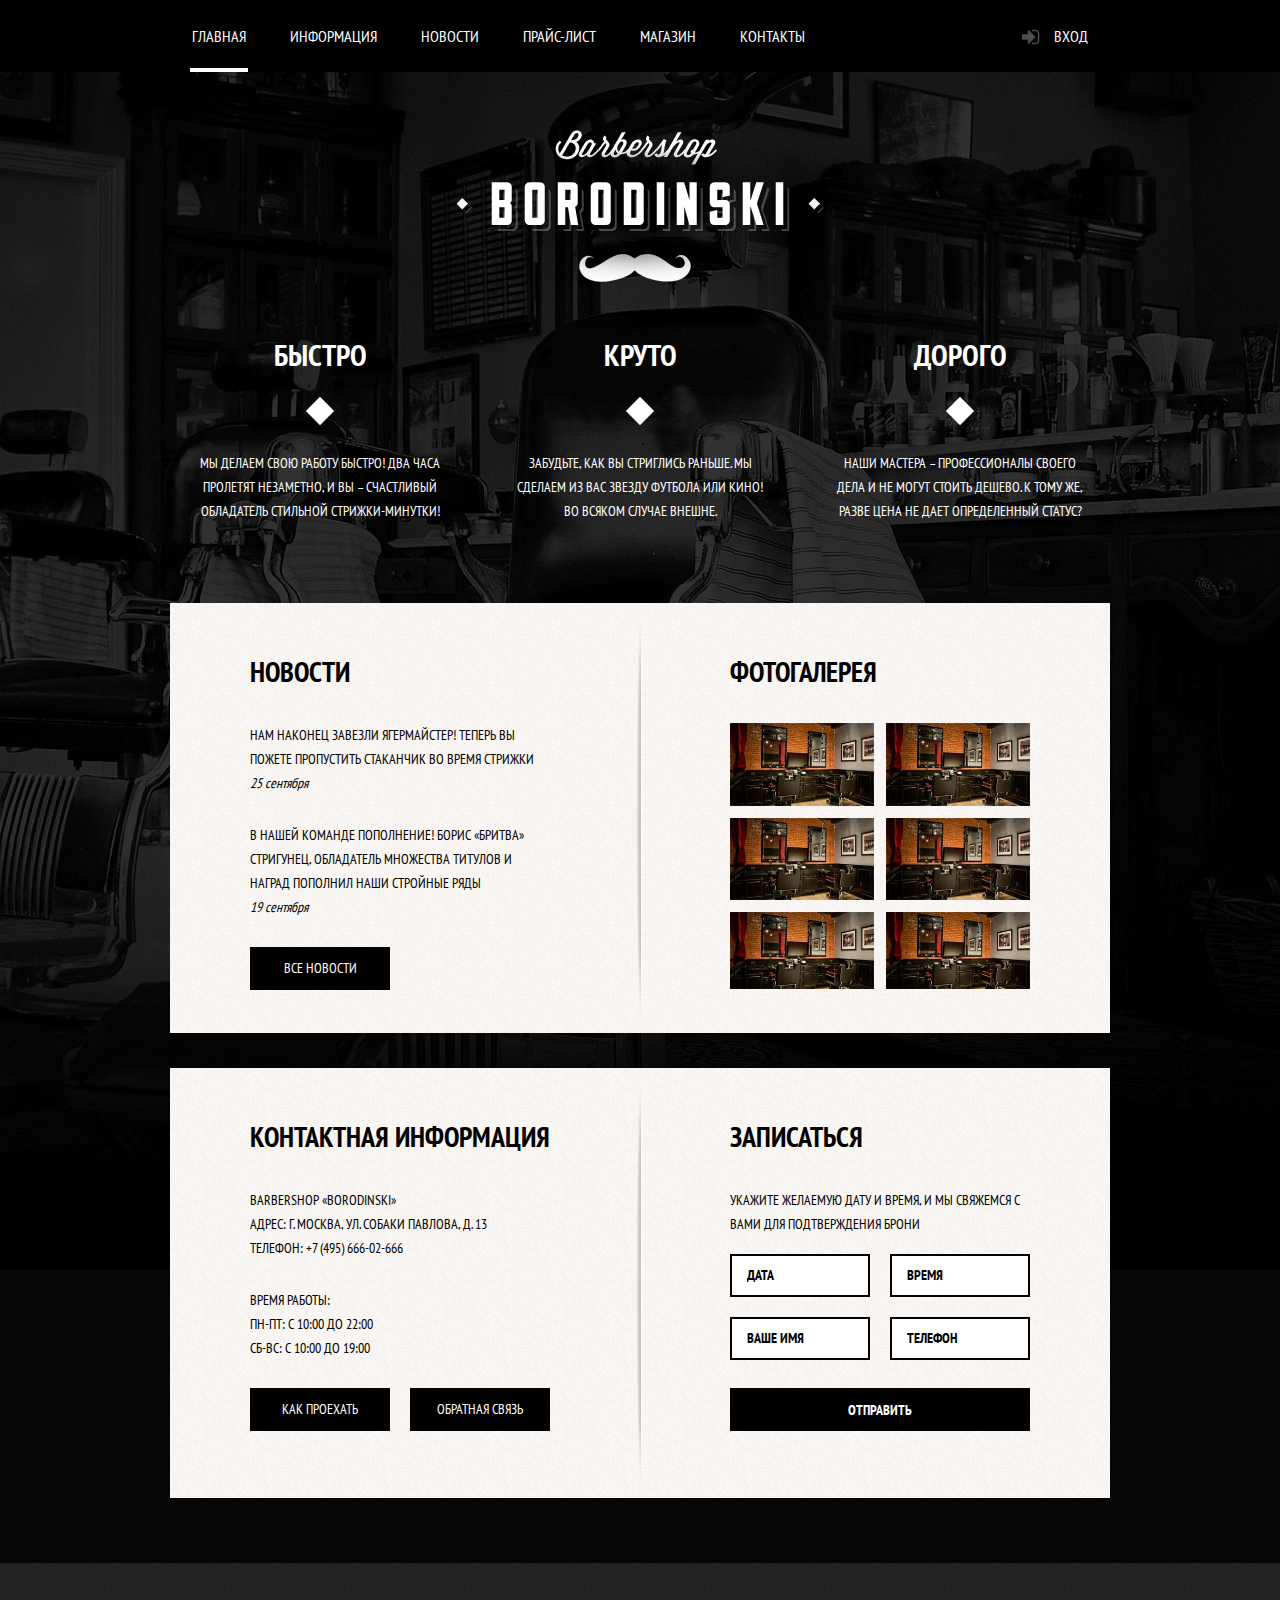
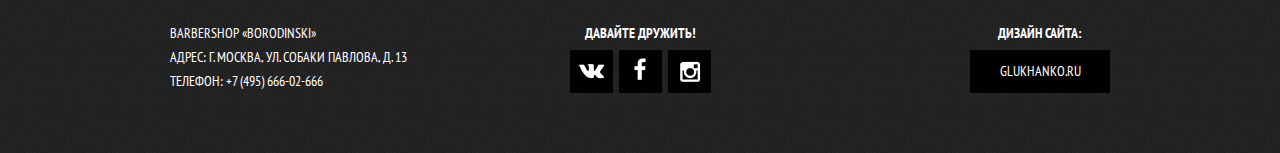
<file: index.html>
<!DOCTYPE html>
<html>

<head lang="eng">
    <meta charset="UTF-8">
    <title>Borodinski</title>
    <link rel="stylesheet" href="css/style.css">
    <link rel="shortcut icon" href="img/favicon.ico">
    <link href="https://fonts.googleapis.com/css?family=PT+Sans+Narrow:700" rel="stylesheet"> 
</head>

<body>
<wrapper class="index-background">
    <header>
        <nav class="main-menu clearfix">
            <ul class="main-menu-sections">
                <li><a class="active" href="">Главная</a></li>
                <li><a href="">Информация</a></li>
                <li><a href="">Новости</a></li>
                <li><a href="">Прайс-лист</a></li>
                <li><a href="">Магазин</a></li>
                <li><a href="">Контакты</a></li>
            </ul>
            <div class="main-menu-login">
                <a href="">Вход</a>
            </div>
        </nav>
    </header>
    <wraper class="main-content">
        <img src="./img/main-logo-min.png" alt="logo">
        <section class="main-content-features">
            <div>
                <h5>Быстро</h5>
                <p>Мы делаем свою работу быстро! Два часа пролетят незаметно, и вы &#8211; счастливый обладатель стильной стрижки-минутки!</p>
            </div>
            <div>
                <h5>Круто</h5>
                <p>Забудьте, как вы стриглись раньше. Мы сделаем из вас звезду футбола или кино! Во всяком случае внешне.</p>
            </div>
            <div>
                <h5>Дорого</h5>
                <p>Наши мастера &#8211; профессионалы своего дела и не могут стоить дешево. К тому же, разве цена не дает определенный статус?</p>
            </div>
        </section>
        <section class="main-content-info clearfix">
            <img src="./img/layer.png" width="8px" height="100%" alt="divider">
            <div class="main-content-info-lcolumn">
                <h3>Новости</h3>
                <div>
                    <p>Нам наконец завезли ягермайстер! Теперь вы пожете пропустить стаканчик во время стрижки</p>
                    <time>25 сентября</time>
                </div>
                <div>
                    <p>В нашей команде пополнение! Борис &#171;Бритва&#187; Стригунец, обладатель множества титулов и наград пополнил наши стройные ряды</p>
                    <time>19 сентября</time>
                </div>
                <a href="">Все новости</a>
            </div>
            <div class="main-content-info-rcolumn">
                <h3>Фотогалерея</h3>
                 <div class="main-content-info-rcolumn-gallery">  
                    <a href="img/content-gallery-picture-min.jpg"><img src="img/content-gallery-picture-min.jpg" width="100%" alt="picture"></a>
                    <a href="img/content-gallery-picture-min.jpg"><img src="img/content-gallery-picture-min.jpg" width="100%" alt="picture"></a>
                    <a href="img/content-gallery-picture-min.jpg"><img src="img/content-gallery-picture-min.jpg" width="100%" alt="picture"></a>
                    <a href="img/content-gallery-picture-min.jpg"><img src="img/content-gallery-picture-min.jpg" width="100%" alt="picture"></a>
                    <a href="img/content-gallery-picture-min.jpg"><img src="img/content-gallery-picture-min.jpg" width="100%" alt="picture"></a>
                    <a href="img/content-gallery-picture-min.jpg"><img src="img/content-gallery-picture-min.jpg" width="100%" alt="picture"></a>
                    <a href="img/content-gallery-picture-min.jpg"><img src="img/content-gallery-picture-min.jpg" width="100%" alt="picture"></a>
                    <a href="img/content-gallery-picture-min.jpg"><img src="img/content-gallery-picture-min.jpg" width="100%" alt="picture"></a>
                    <a href="img/content-gallery-picture-min.jpg"><img src="img/content-gallery-picture-min.jpg" width="100%" alt="picture"></a>
                    <a href="img/content-gallery-picture-min.jpg"><img src="img/content-gallery-picture-min.jpg" width="100%" alt="picture"></a>
                    <a href="img/content-gallery-picture-min.jpg"><img src="img/content-gallery-picture-min.jpg" width="100%" alt="picture"></a>
                    <a href="img/content-gallery-picture-min.jpg"><img src="img/content-gallery-picture-min.jpg" width="100%" alt="picture"></a>
                    <a href="img/content-gallery-picture-min.jpg"><img src="img/content-gallery-picture-min.jpg" width="100%" alt="picture"></a>
                    <a href="img/content-gallery-picture-min.jpg"><img src="img/content-gallery-picture-min.jpg" width="100%" alt="picture"></a>
                </div>
            </div>
        </section>
        <section class="main-content-info clearfix">
            <img src="./img/layer.png" width="8px" height="100%" alt="divider">
            <div class="main-content-info-lcolumn">
                <h3>Контактная информация</h3>
                <div>
                    <p>Barbershop &#171;Borodinski&#187;<br>Адрес: г. Москва, ул. Собаки Павлова, д. 13<br>Телефон: +7 (495) 666-02-666</p>
                </div>
                <div>
                    <p>Время работы:<br>пн-пт: с 10:00 до 22:00<br>сб-вс: с 10:00 до 19:00</p>
                    <time>
                        
                    </time>
                </div>
                <a href="">Как проехать</a>
                <a href="">Обратная связь</a>
            </div>
            <div class="main-content-info-rcolumn">
                <h3>Записаться</h3>
                <form class="main-content-info-rcolumn-book" action="">
                    <p>Укажите желаемую дату и время, и мы свяжемся с вами для подтверждения брони</p>
                    <div>
                        <input type="text" placeholder="Дата" required>
                        <input type="text" placeholder="Время" required>
                        <input type="text" placeholder="Ваше имя" required>
                        <input type="text" placeholder="Телефон" required>
                    </div>
                    <input type="submit" value="Отправить">
                </form>
            </div>
        </section>
    </wraper>
    <footer>
        <section class="contact-info">
            <div>
                <p>Barbershop &#171;Borodinski&#187;<br>Адрес: г. Москва, ул. Собаки Павлова, д. 13<br>Телефон: +7 (495) 666-02-666</p>
            </div>
            <div>
                <h4>Давайте дружить!</h4>
                <div class="contact-info-socnet">
                    <a href=""></a>
                    <a href=""></a>
                    <a href=""></a>
                </div>
            </div>
            <div class="clearfix">
                <div class="contact-info-creater">
                    <h4>Дизайн сайта:</h4>
                    <a href="http://glukhanko.ru">glukhanko.ru</a>
                </div>
            </div>
        </section>
    </footer>
</wrapper>
</body>

</html>
</file>
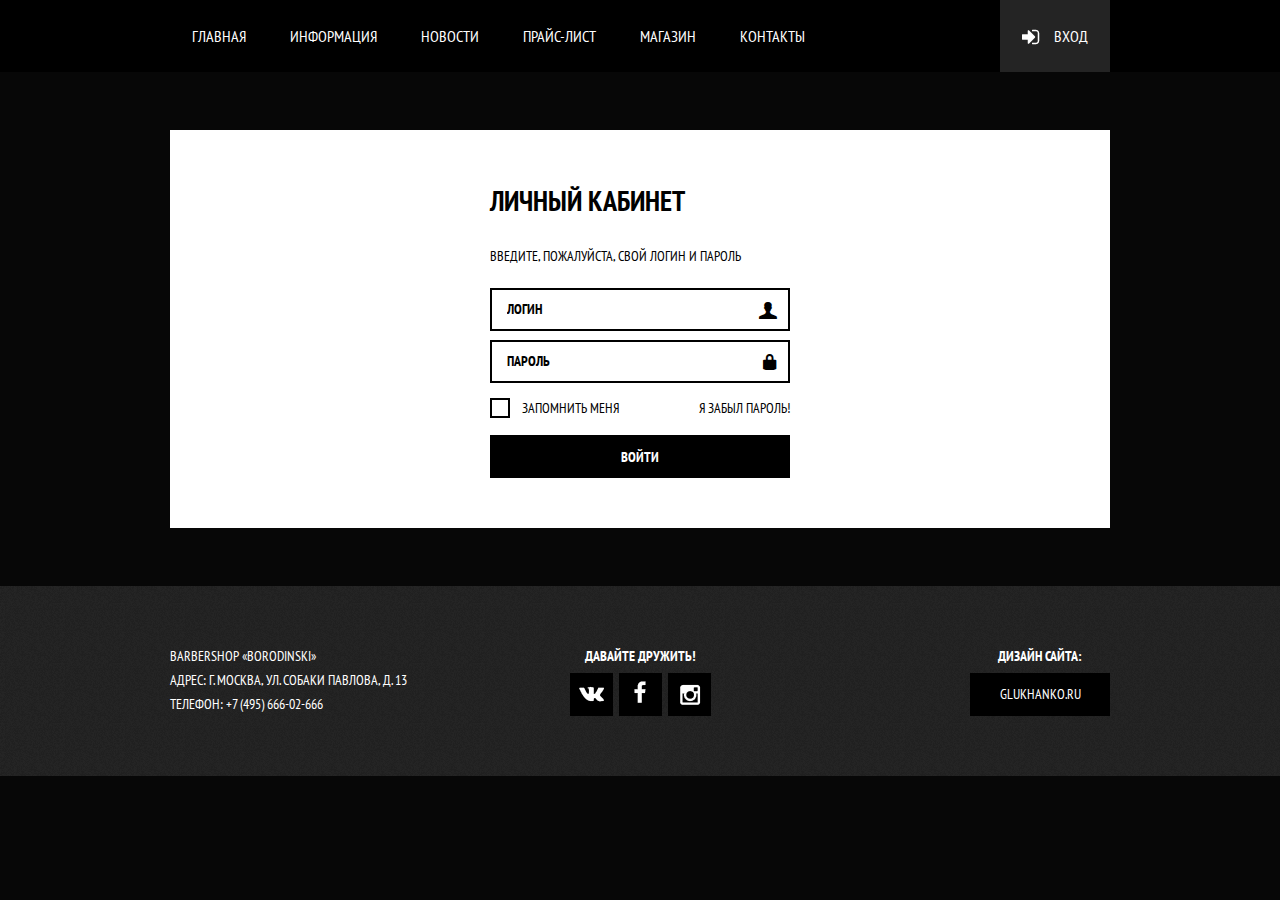
<file: authorization.html>
<!DOCTYPE html>
<html>
<head>
    <meta charset="UTF-8">
    <title>Авторизация</title>
    <link rel="stylesheet" href="css/style.css">
    <link rel="shortcut icon" href="img/favicon.ico">
    <link href="https://fonts.googleapis.com/css?family=PT+Sans+Narrow:700" rel="stylesheet"> 
</head>
    
<body>
    <header>
        <nav class="main-menu clearfix">
            <ul class="main-menu-sections">
                <li><a href="">Главная</a></li>
                <li><a href="">Информация</a></li>
                <li><a href="">Новости</a></li>
                <li><a href="">Прайс-лист</a></li>
                <li><a href="">Магазин</a></li>
                <li><a href="">Контакты</a></li>
            </ul>
            <div class="main-menu-login">
                <a class="active" href="">Вход</a>
            </div>
        </nav>
    </header>
    <wraper class="authorization-block">
        <section>
            <form action="">
                <h3>Личный кабинет</h3>
                <p>Введите, пожалуйста, свой логин и пароль</p>
                <div>
                    <input type="text" placeholder="Логин" required>
                </div>
                <div>
                    <input type="text" placeholder="Пароль" required>
                </div>
                <div class="authorization-block-buttons clearfix">
                    <input id="login-rem" type="checkbox" name="checkbox1"/>
                    <label for="login-rem">Запомнить меня</label>
                    <a href="">Я забыл пароль!</a>
                </div>
                <input type="submit" value="Войти">
            </form>
        </section>
    </wraper>
    <footer>
        <section class="contact-info">
            <div>
                <p>Barbershop &#171;Borodinski&#187;<br>Адрес: г. Москва, ул. Собаки Павлова, д. 13<br>Телефон: +7 (495) 666-02-666</p>
            </div>
            <div>
                <h4>Давайте дружить!</h4>
                <div class="contact-info-socnet">
                    <a href=""></a>
                    <a href=""></a>
                    <a href=""></a>
                </div>
            </div>
            <div>
                <div class="contact-info-creater">
                    <h4>Дизайн сайта:</h4>
                    <a href="http://glukhanko.ru">glukhanko.ru</a>
                </div>
            </div>
        </section>
    </footer>  
</body>
</html>
</file>
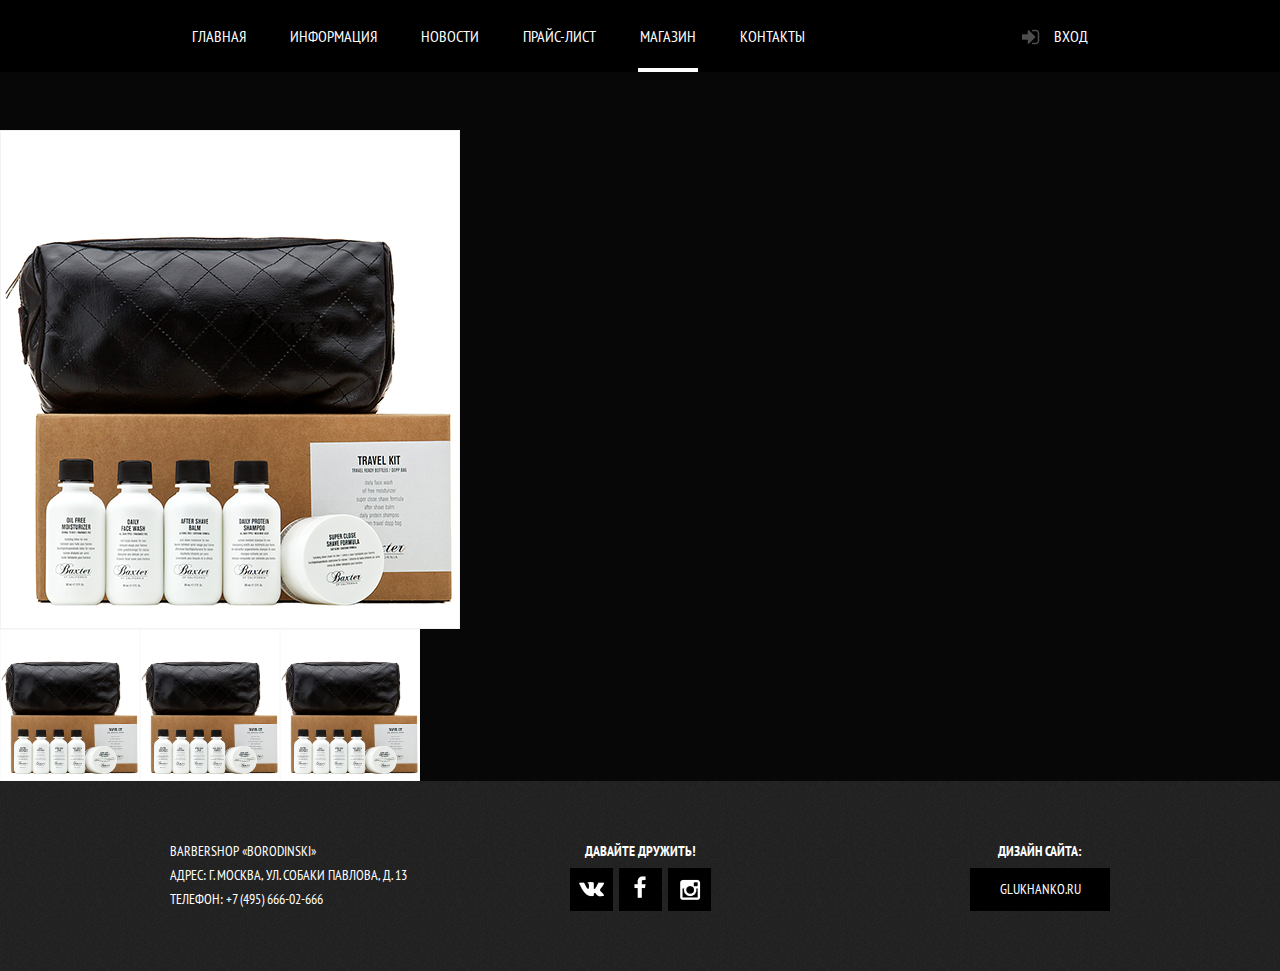
<file: item.html>
<!DOCTYPE html>
<html lang="en">
<head>
    <meta charset="UTF-8">
    <title>Название продукта</title>
    <link rel="stylesheet" href="css/style.css">
    <link rel="shortcut icon" href="img/favicon.ico">
    <link href="https://fonts.googleapis.com/css?family=PT+Sans+Narrow:700" rel="stylesheet">
</head>
<body>
<wrapper class="shop-background">
    <header>
        <nav class="main-menu clearfix">
            <ul class="main-menu-sections">
                <li><a href="index.html">Главная</a></li>
                <li><a href="">Информация</a></li>
                <li><a href="">Новости</a></li>
                <li><a href="price.html">Прайс-лист</a></li>
                <li><a class="active" href="shop.html">Магазин</a></li>
                <li><a href="">Контакты</a></li>
            </ul>
            <div class="main-menu-login">
                <a href="">Вход</a>
            </div>
        </nav>
    </header>
    <wrapper class="item">
        <div class="breadcrumbs">
            <a href="">Главная</a>
            <a href="">Магазин</a>
            <a href="">Название продукта</a>
        </div>
        <div class="item-lcolumn">
            <a href=""><img class="item-lcolum-mainimg" src="./img/Layer%2047%20copy.png" width="460px" alt=""></a>
            <div class="item-lcolumn-add">
                <a  href=""><img class="item-lcolum-addimg" src="./img/Layer%2047%20copy.png" width="140px;" alt=""></a>
                <a  href=""><img class="item-lcolum-addimg" src="./img/Layer%2047%20copy.png" width="140px;" alt=""></a>
                <a  href=""><img class="item-lcolum-addimg" src="./img/Layer%2047%20copy.png" width="140px;" alt=""></a>
            </div>
        </div>
        <div class="item-rcolumn">
            <h2 class="prodtype">Набор для путешествий</h2>
            <h2 class="prodbrand">Baxter of California</h2>
            <div class="item-rcolumn-buy">
                <div>2 900 руб.</div>
                <a href="">Купить</a>
            </div>
            <div class="vendinfo clearfix">
                <div class="availib">Есть в наличии</div>
                <div class="vendcode">Артикул: Dexter-AE</div>
            </div>
            <p>Travel Kit &#8211; необходимый аксессуар во время любого путешествия. В аккуратной кожаной сумке находится всё, что нужно для бритья и ухода за кожей во время рабочей поездки или отдыха: средство для умывания, увлажняющий крем, крем для бритья, крем после бритья, шампунь. Набор также может стать отличным подарком.</p>
            <h3>В набор входят:</h3>
            <ul>
                <li>Средство для умывания (50 мл)</li>
                <li>Увлажняющий крем (50 мл)</li>
                <li>Крем для бритья (50 мл)</li>
                <li>Крем после бритья, шампунь (50 мл)</li>
                <li>Удобная кожаная косметичка</li>
            </ul>
        </div>
    </wrapper>
    <footer>
        <section class="contact-info">
            <div>
                <p>Barbershop &#171;Borodinski&#187;<br>Адрес: г. Москва, ул. Собаки Павлова, д. 13<br>Телефон: +7 (495) 666-02-666</p>
            </div>
            <div>
                <h4>Давайте дружить!</h4>
                <div class="contact-info-socnet">
                    <a href=""></a>
                    <a href=""></a>
                    <a href=""></a>
                </div>
            </div>
            <div>
                <div class="contact-info-creater">
                    <h4>Дизайн сайта:</h4>
                    <a href="http://glukhanko.ru">glukhanko.ru</a>
                </div>
            </div>
        </section>
    </footer>
</wrapper>
</body>
</html>
</file>
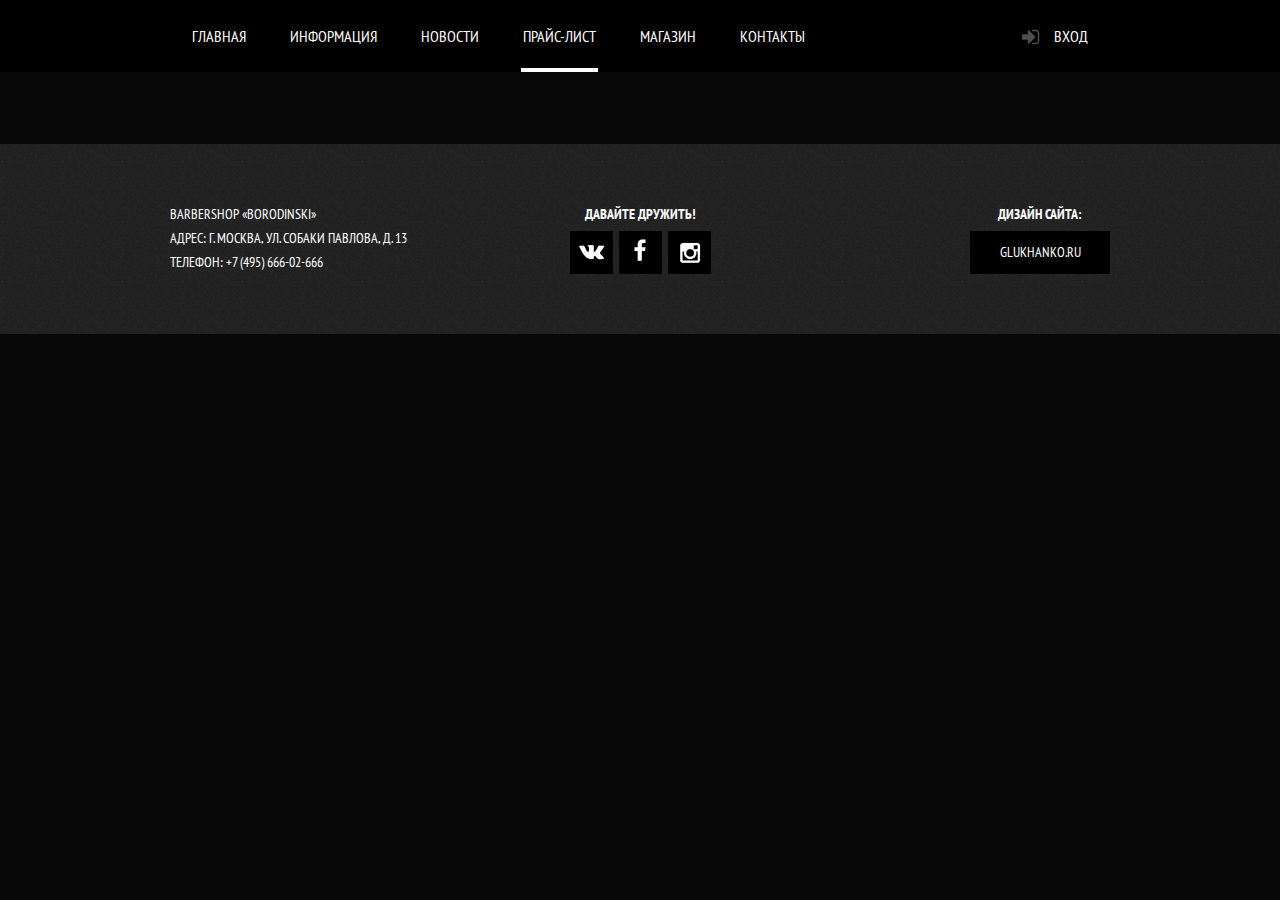
<file: price.html>
<!DOCTYPE html>
<html>
<head>
    <meta charset="UTF-8">
    <title>Прайс-лист</title>
    <link rel="stylesheet" href="css/style.css">
    <link rel="shortcut icon" href="img/favicon.ico">
    <link href="https://fonts.googleapis.com/css?family=PT+Sans+Narrow:700" rel="stylesheet">
</head>
<body>
<wrapper class="price-background">
    <header>
        <nav class="main-menu clearfix">
            <ul class="main-menu-sections">
                <li><a href="index.html">Главная</a></li>
                <li><a href="">Информация</a></li>
                <li><a href="">Новости</a></li>
                <li><a class="active"  href="price.html">Прайс-лист</a></li>
                <li><a href="shop.html">Магазин</a></li>
                <li><a href="">Контакты</a></li>
            </ul>
            <div class="main-menu-login">
                <a href="">Вход</a>
            </div>
        </nav>
    </header>
    <wrapper class="price">
<!--        <section>-->
        <h2>Barbershop &#8211; Прайс-лист</h2>
        <div class="breadcrumbs">
            <a href="">Главная</a>
            <a href="">Прайс-лист</a>
        </div>
        <div class="title">
            <h3>Истинно мужская классика</h3>
        </div>
        <section class="price-container">
            <div class="price-container-lcolumn">
                <h4>Мы используем только <br> лучшие средства:</h4>
                <ul>
                    <li>Baxter of California</li>
                    <li>Mr Natty</li>
                    <li>Suavecito</li>
                    <li>Malin+Goetz</li>
                </ul>
            </div>
            <div class="price-container-rcolumn">
                <h4>Цены на услуги <br> наших мастеров:</h4>
                <table>
                    <tr>
                        <td>Стрижка</td>
                        <td>1500 р.</td>
                    </tr>
                    <tr>
                        <td>Стрижка бороды</td>
                        <td>500 р.</td>
                    </tr>
                    <tr>
                        <td>Накрутка усов</td>
                        <td>350 р.</td>
                    </tr>
                </table>
            </div>
        </section>
        <section class="price-container">
            <div class="price-container-lcolumn">
                <h4>Несколько слов о нас:</h4>
                <p>Наша парикмахерская занимается исключительно мужскими стрижками. Стрижка каждого клиента для нас &#8211; это уникальная и продуманная до мелочей работа. Мы не работаем на количество, мы делаем качество.</p>
            </div>
            <div class="price-container-rcolumn">
                <p>Наша мастерская расположена в центре города, поэтому сделать стильную стрижку можно сделать в любое время, даже в обеденный перерыв. Здесь вы можете погрузиться в удобную для вас атмосферу, чувствовать себя комфортно и свободно! </p>
            </div>
        </section>
<!--        </section>-->
    </wrapper>
    <footer>
        <section class="contact-info">
            <div>
                <p>Barbershop &#171;Borodinski&#187;<br>Адрес: г. Москва, ул. Собаки Павлова, д. 13<br>Телефон: +7 (495) 666-02-666</p>
            </div>
            <div>
                <h4>Давайте дружить!</h4>
                <div class="contact-info-socnet">
                    <a href=""></a>
                    <a href=""></a>
                    <a href=""></a>
                </div>
            </div>
            <div>
                <div class="contact-info-creater">
                    <h4>Дизайн сайта:</h4>
                    <a href="http://glukhanko.ru">glukhanko.ru</a>
                </div>
            </div>
        </section>
    </footer>
</wrapper> 
</body>
</html>
</file>
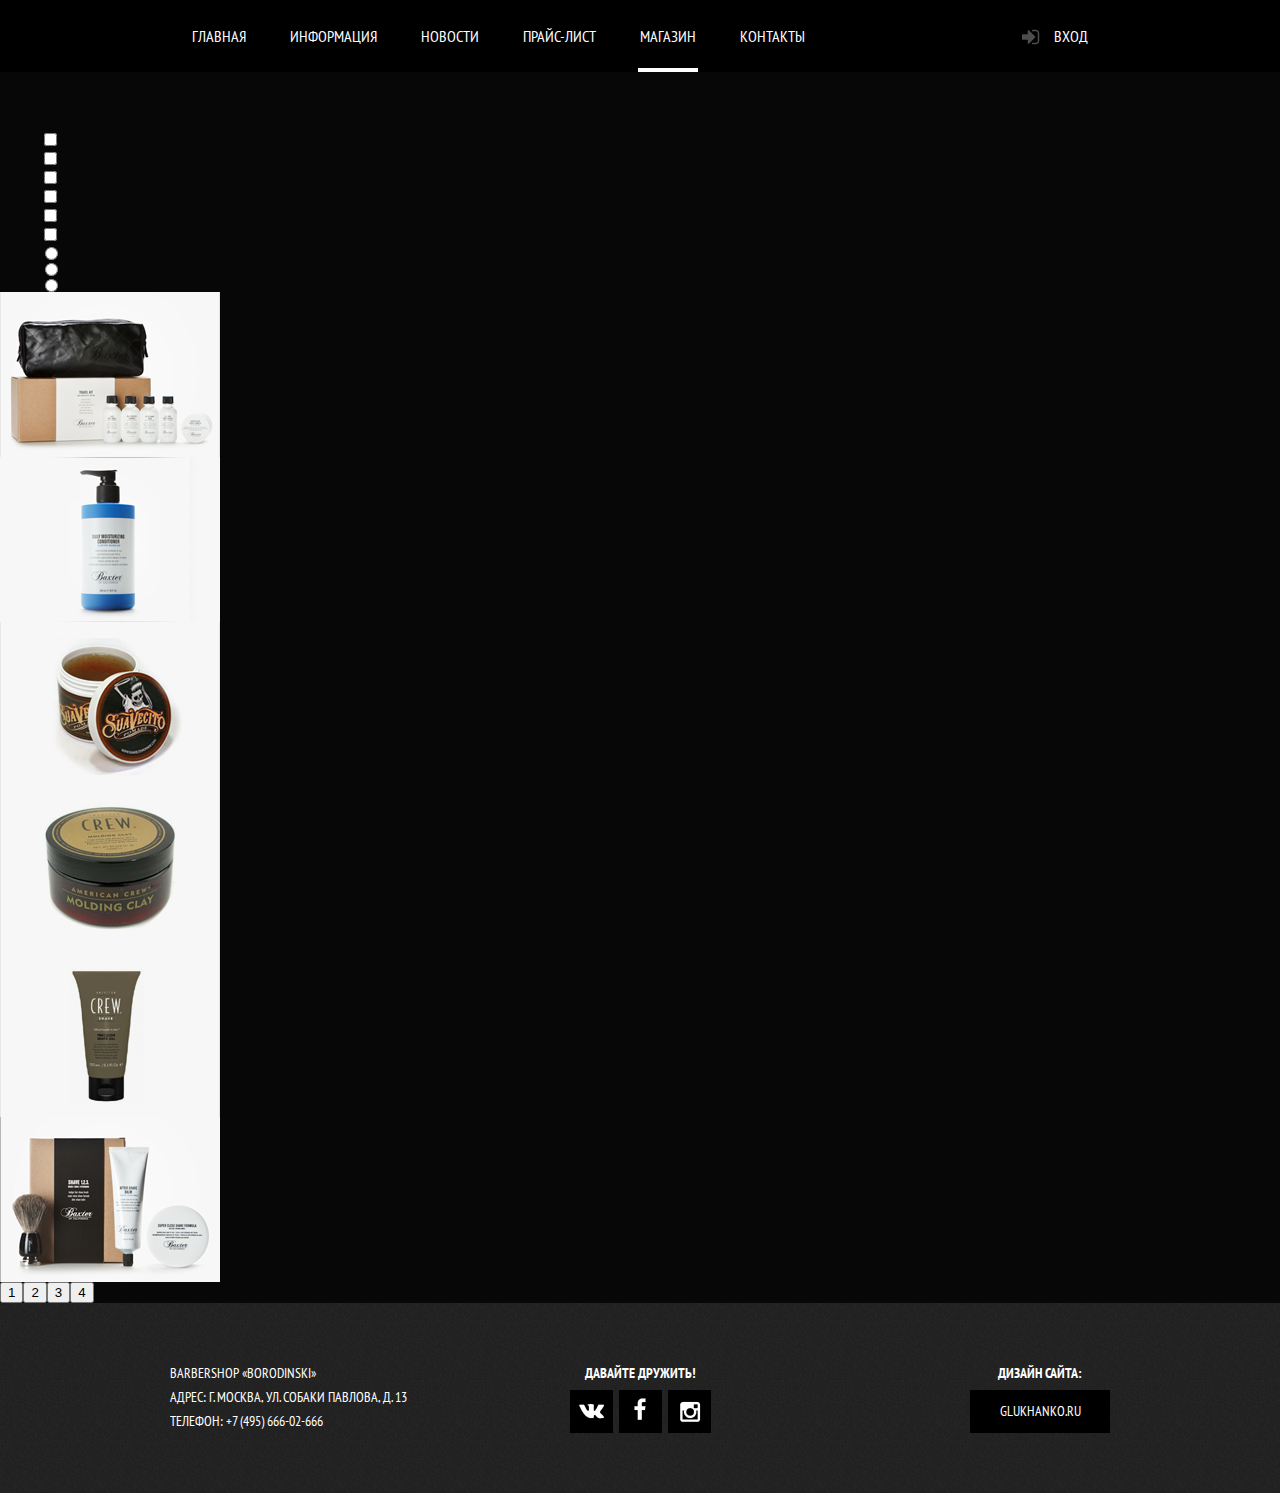
<file: shop.html>
<!DOCTYPE html>
<html lang="en">
<head>
    <meta charset="UTF-8">
    <title>Магазин</title>
    <link rel="stylesheet" href="css/style.css">
    <link rel="shortcut icon" href="img/favicon.ico">
    <link href="https://fonts.googleapis.com/css?family=PT+Sans+Narrow:700" rel="stylesheet">
</head>
<body>
<wrapper class="shop-background">
    <header>
        <nav class="main-menu clearfix">
            <ul class="main-menu-sections">
                <li><a href="index.html">Главная</a></li>
                <li><a href="">Информация</a></li>
                <li><a href="">Новости</a></li>
                <li><a href="price.html">Прайс-лист</a></li>
                <li><a class="active" href="shop.html">Магазин</a></li>
                <li><a href="">Контакты</a></li>
            </ul>
            <div class="main-menu-login">
                <a href="">Вход</a>
            </div>
        </nav>
    </header>
    <wrapper class="shop">
        <h2>Barbershop &#8211; Магазин</h2>
        <div class="breadcrumbs">
            <a href="">Главная</a>
            <a href="">Магазин</a>
        </div>
        <div class="title">
            <h3>Истинно мужская классика</h3>
        </div>
        <section class="shop-container">
            <div class="shop-container-lcolumn">
                <div class="producers">
                    <h4>Производители:</h4>
                    <ul>
                        <li>
                            <input id="prod1" type="checkbox" name="checkbox1"/>
                            <label for="prod1">Baxter of California</label>
                        </li>
                        <li>
                            <input id="prod2" type="checkbox" name="checkbox2"/>
                            <label for="prod2">Mr Natty</label>
                        </li>
                        <li>
                            <input id="prod3" type="checkbox" name="checkbox3"/>
                            <label for="prod3">Suavetico</label>
                        </li>
                        <li>
                            <input id="prod4" type="checkbox" name="checkbox4"/>
                            <label for="prod4">Malin+Goetz</label>
                        </li>
                        <li>
                            <input id="prod5" type="checkbox" name="checkbox5"/>
                            <label for="prod5">Murray's</label>
                        </li>
                        <li>
                            <input id="prod6" type="checkbox" name="checkbox6"/>
                            <label for="prod6">American Crew</label>
                        </li>
                    </ul>
                </div>
                <div class="typeofprod">
                    <h4>Группы товаров:</h4>
                    <ul>
                        <li>
                            <input id="type1" type="radio" name="radio"/>
                            <label for="type1">Бритвенные принадлежности</label>
                        </li>
                        <li>
                            <input id="type2" type="radio" name="radio"/>
                            <label for="type2">Средства для ухода</label>
                        </li>
                        <li>
                            <input id="type3" type="radio" name="radio"/>
                            <label for="type3">Аксессуары</label>
                        </li>
                    </ul>
                </div>
            </div>
            <div class="shop-container-rcolumn">
                <div class="shopitem">
                    <span class="more">Подробнее</span>
                    <a class="asd" href=""><img src="./img/Layer%2038.png" alt="Набор для путешествий"></a>
                    <div class="shopitem-title">
                        <h5 class="prodbrand">Baxter of California</h5><br>
                        <h5 class="prodtype">Набор для путешествий</h5>
                    </div>
                    <div class="shopitem-price">
                        <div>2 900 Руб.</div>
                        <a href="">Купить</a>
                    </div>
                    
                </div>
                <div class="shopitem">
                    <a href=""><img src="./img/Untitled-6.png" alt="Увлажняющий кондиционер"></a>
                    <div class="shopitem-title">
                        <h5 class="prodbrand">Baxter of California</h5><br>
                        <h5 class="prodtype">Увлажняющий кондиционер</h5>
                    </div>
                    <div class="shopitem-price">
                        <div>750 Руб.</div>
                        <a href="">Купить</a>
                    </div>
                </div>
                <div class="shopitem">
                    <a href=""><img src="./img/Untitled-5.png" alt="Гель для волос"></a>
                    <div class="shopitem-title">
                        <h5 class="prodbrand">Sauvecito</h5><br>
                        <h5 class="prodtype">Гель для волос</h5>
                    </div>
                    <div class="shopitem-price">
                        <div>290 Руб.</div>
                        <a href="">Купить</a>
                    </div>
                </div>
                <div class="shopitem">
                    <a href=""><img src="./img/Untitled-1.png" alt="Глина для укладки волос"></a>
                    <div class="shopitem-title">
                        <h5 class="prodbrand">American Crew</h5><br>
                        <h5 class="prodtype">Глина для укладки волос</h5>
                    </div>
                    <div class="shopitem-price">
                        <div>500 Руб.</div>
                        <a href="">Купить</a>
                    </div>
                </div>
                <div class="shopitem">
                    <a href=""><img src="./img/Untitled-4.png" alt="Гель для волос"></a>
                    <div class="shopitem-title">
                        <h5 class="prodbrand">American Crew</h5><br>
                        <h5 class="prodtype">Гель для волос</h5>
                    </div>
                    <div class="shopitem-price">
                        <div>300 Руб.</div>
                        <a href="">Купить</a>
                    </div>
                </div>
                <div class="shopitem">
                    <a href=""><img src="./img/Untitled-2.png" alt="Набор для бритья"></a>
                    <div class="shopitem-title">
                        <h5 class="prodbrand">Baxter of California</h5><br>
                        <h5 class="prodtype">Набор для бритья</h5>
                    </div>
                    <div class="shopitem-price">
                        <div>3 900 Руб.</div>
                        <a href="">Купить</a>
                    </div>
                </div>
            </div>
            <div class="shop-container-pgs">
                <button class="presentpg">1</button>
                <button>2</button>
                <button>3</button>
                <button>4</button>
            </div>
        </section>
    </wrapper>
    <footer>
        <section class="contact-info">
            <div>
                <p>Barbershop &#171;Borodinski&#187;<br>Адрес: г. Москва, ул. Собаки Павлова, д. 13<br>Телефон: +7 (495) 666-02-666</p>
            </div>
            <div>
                <h4>Давайте дружить!</h4>
                <div class="contact-info-socnet">
                    <a href=""></a>
                    <a href=""></a>
                    <a href=""></a>
                </div>
            </div>
            <div>
                <div class="contact-info-creater">
                    <h4>Дизайн сайта:</h4>
                    <a href="http://glukhanko.ru">glukhanko.ru</a>
                </div>
            </div>
        </section>
    </footer>
</wrapper>
</body>
</html>
</file>
<file: css/style.css>
@font-face {
  font-family: 'fontello';
  src: url('../font/fontello.eot?76388670');
  src: url('../font/fontello.eot?76388670#iefix') format('embedded-opentype'),
       url('../font/fontello.woff2?76388670') format('woff2'),
       url('../font/fontello.woff?76388670') format('woff'),
       url('../font/fontello.ttf?76388670') format('truetype'),
       url('../font/fontello.svg?76388670#fontello') format('svg');
  font-weight: normal;
  font-style: normal;
}
/* Chrome hack: SVG is rendered more smooth in Windozze. 100% magic, uncomment if you need it. */
/* Note, that will break hinting! In other OS-es font will be not as sharp as it could be */
/*
@media screen and (-webkit-min-device-pixel-ratio:0) {
  @font-face {
    font-family: 'fontello';
    src: url('../font/fontello.svg?76388670#fontello') format('svg');
  }
}
*/
 
 [class^="icon-"]:before, [class*=" icon-"]:before {
  font-family: "fontello";
  font-style: normal;
  font-weight: normal;
  speak: none;
 
  display: inline-block;
  text-decoration: inherit;
  width: 1em;
  margin-right: .2em;
  text-align: center;
  /* opacity: .8; */
 
  /* For safety - reset parent styles, that can break glyph codes*/
  font-variant: normal;
  text-transform: none;
 
  /* fix buttons height, for twitter bootstrap */
  line-height: 1em;
 
  /* Animation center compensation - margins should be symmetric */
  /* remove if not needed */
  margin-left: .2em;
 
  /* you can be more comfortable with increased icons size */
  /* font-size: 120%; */
 
  /* Font smoothing. That was taken from TWBS */
  -webkit-font-smoothing: antialiased;
  -moz-osx-font-smoothing: grayscale;
 
  /* Uncomment for 3D effect */
  /* text-shadow: 1px 1px 1px rgba(127, 127, 127, 0.3); */
}
 
.icon-user:before { content: '\e800'; } /* '' */
.icon-lock:before { content: '\e801'; } /* '' */



body {
    margin: 0;
    padding: 0;
    font-size: 0;
    font-family: "PT Sans Narrow", sans-serif;
    text-transform: uppercase;
    background: #070707;
}

.clearfix:after {
    display: table;
    content: "";
    clear: both;
}

input:required {
    box-shadow:none;
}

input[type="text"] {
    padding-left: 15px;
    display: block;
    box-sizing: border-box;
    height: 43px;
    font-family: "PT Sans Narrow", sans-serif;
    font-weight: bold;
    font-size: 14px;
    line-height: 43px;
    color: black;
    border: 2px solid black;
}

input[type="text"]:focus {
    outline: none;
    border-color: #663d15;
}

input::-webkit-input-placeholder {
    color: black;
    text-transform: uppercase;
}

input::-moz-placeholder {
    text-transform: uppercase;
    color: black;
    opacity: 1;
}

input[type="submit"] {
    padding: 0;
    margin: 0;
    height: 43px;
    background: black;
    color: white;
    text-transform: uppercase;
    font-family: "PT Sans Narrow", sans-serif;
    font-weight: bold;
    font-size: 14px;
    line-height: 24px;
    border: none;
}

input[type="submit"]:hover {
    background: #663d15;
    cursor: pointer;
}



/*header*/
header {
    background: black;
    margin-bottom: 58px;
    display: block;
}

.main-menu {
    width: 940px;
    margin: 0 auto;
    padding: 0 10px;
    background: black;
}

.main-menu a {
    display: block;
    padding: 24px 22px;
    font-size: 16px;
    line-height: 24px;
    color: white;
    text-decoration: none;
}

.main-menu a:hover,
.main-menu a:active {
    background: #242424;
}

.main-menu-sections {
    margin: 0;
    padding: 0;
    width: 780px;
    list-style: none;    
    float: left;
}

.main-menu-sections li {
    display: inline-block;
    vertical-align: top;
}

.main-menu-sections a {
    position: relative;
}

.main-menu-sections .active:after {
    position: absolute;
    display: block;
    bottom: 0;
    content: "";
    height: 4px;
    left: 20px;
    right: 20px;
    background: white;
}

.main-menu-login {
    float: right;
    max-width: 140px;
}

.main-menu-login a:before {
    margin-right: 12px;
    content: "";
    display: inline-block;
    vertical-align: middle;
    width: 20px;
    height: 20px;
    background: url(../img/sprites-min.png) 0 -210px no-repeat;
    opacity: 0.3;
}

.main-menu-login a:hover::before {
    opacity: 1;
}

.main-menu-login .active {
    background: #242424;
}

.main-menu-login .active::before {
    opacity: 1;
}


/*footer*/
footer {
    background: #232323 url("../img/patern-1-min.png");    
}

.contact-info {
    margin: 0 auto;
    padding: 0 10px;
    display: block;
    width: 940px;
    height: 190px;    
}

.contact-info > div {
    margin-top: 58px;
    margin-right: 20px;
    display: inline-block;
    vertical-align: top;
    width: 300px;
}

.contact-info > div:last-child {
    margin-right: 0;
}

.contact-info h4 {
    margin: 0;
    margin-bottom: 5px;
    text-align: center;
    display: block;
    font-size: 14px;
    line-height: 24px;
    color: white;
    font-weight: bold;
}

.contact-info p {
    margin: 0;
    font-size: 14px;
    line-height: 24px;
    color: white;
}

.contact-info-socnet {
    text-align: center;
}

.contact-info-socnet a {
    margin-right: 6px;
    display: inline-block;
    vertical-align: center;
    width: 43px;
    height: 43px;
    background: black;
}

.contact-info-socnet a:last-child {
    margin-right: 0;
}

.contact-info-socnet a:nth-child(1) {
    background: black url("../img/sprites-min.png") 9px -825px no-repeat;
}

.contact-info-socnet a:nth-child(2) {
    background: black url("../img/sprites-min.png") 15px -550px no-repeat;
}

.contact-info-socnet a:nth-child(3) {
    background: black url("../img/sprites-min.png") 12px -690px no-repeat;
}

.contact-info-socnet a:hover:nth-child(1) {
    background: white url("../img/sprites-min.png") 9px -759px no-repeat;
}

.contact-info-socnet a:hover:nth-child(2) {
    background: white url("../img/sprites-min.png") 15px -478px no-repeat;
}

.contact-info-socnet a:hover:nth-child(3) {
    background: white url("../img/sprites-min.png") 12px -618px no-repeat;
}

.contact-info-creater {
    float: right;
}

.contact-info-creater a {
    margin: 0;
    display: block;
    height: 43px;
    width: 140px;
    background: black;
    font-size: 14px;
    line-height: 43px;
    text-decoration: none;
    color: white;
    text-align: center;
}

.contact-info-creater a:hover {
    background: white;
    color: black;
}



/*index.html*/
.index-background {
    display: block;
    background: url("../img/background-min.png") top center no-repeat;
}

.main-content {
    margin: 0 auto;
    padding: 0 10px;
    display: block;
    width: 940px;
}

.main-content > img {
    margin: 0 auto;
    display: block;
    width: 368px;
    height: 204px;
}

.main-content-features {
    margin-bottom: 80px;
}

.main-content-features div {
    margin-right: 20px;
    display: inline-block;
    vertical-align: top;
    width: 300px;
}

.main-content-features div:last-child {
    margin-right: 0;
}

.main-content-features h5 {
    margin: 0;
    margin-bottom: 30px;
    padding-bottom: 45px;
    display: block;
    position: relative;
    text-align: center;
    font-size: 30px;
    line-height: 42px;
    color: white;
}

.main-content-features h5:after {
    content: "";
    display: block;
    position: absolute;
    width: 20px;
    height: 20px;
    background: white;
    bottom: 0;
    left: 50%;
    margin-left: -10px;
    transform: rotate(45deg);
}

.main-content-features p {
    margin: 0;
    padding: 0 20px;
    text-align: center;
    font-size: 14px;
    line-height: 24px;
    color: white;
}

.main-content-info {
    position: relative;
    height: 430px;
    background: #f8f5f2 url("../img/patern-2-min.png");
    margin-bottom: 35px;
}

.main-content-info:last-child {
    margin-bottom: 65px;
}

.main-content-info > img {
    position: absolute;
    display: block;
    left: 50%;
    margin-left: -4px;
}

.main-content-info h3 {
    margin: 0;
    margin-bottom: 30px;
    color: black;
    font-size: 28px;
    line-height: 42px;
}

.main-content-info p {
    margin: 0;
    color: black;
    font-size: 14px;
    line-height: 24px;
}

.main-content-info-lcolumn,
.main-content-info-rcolumn {
    margin-top: 48px;
    margin-left: 80px;
    display: inline-block;
    vertical-align: top;
    width: 300px;
}

.main-content-info-rcolumn {
    margin-left: 180px;
}

.main-content-info-lcolumn div {
    margin-bottom: 28px;
}

.main-content-info-lcolumn a {
    margin-right: 20px;
    height: 43px;
    line-height: 43px;
    width: 140px;
    text-align: center;
    display: inline-block;
    background: black;
    text-decoration: none;
    color: white;
    font-size: 14px;
}

.main-content-info-lcolumn a:last-child {
    margin-right: 0;
}

.main-content-info-lcolumn a:hover {
    background: #663d15;
}

.main-content-info-lcolumn time {
    color: black;
    font-size: 14px;
    line-height: 24px;
    font-style: italic;
    text-transform: lowercase;
}

.main-content-info-rcolumn p {
    margin-bottom: 18px;
}

.main-content-info-rcolumn-gallery {
    height: 266px;
    overflow-y: auto;
}

.main-content-info-rcolumn-gallery a {
    display: inline-block;
    margin: 0;
    margin-right: 4%;
    margin-top: 4%;
    padding: 0;
    width: 48%;
}

.main-content-info-rcolumn-gallery a:hover {
    opacity: .8;
}

.main-content-info-rcolumn-gallery a:nth-child(even) {
    margin-right: 0;
}

.main-content-info-rcolumn-gallery a:nth-child(1), .main-content-info-rcolumn-gallery a:nth-child(2) {
    margin-top: 0;
}

.main-content-info-rcolumn-book div {
    margin-bottom: 28px;
}

.main-content-info-rcolumn-book input[type="text"] {
    display: inline-block;
    width: 140px;
    margin-right: 20px;
    margin-top: 20px;
}

.main-content-info-rcolumn-book input[type="text"]:nth-child(even) {
    margin-right: 0;
}

.main-content-info-rcolumn-book input[type="text"]:nth-child(1),
.main-content-info-rcolumn-book input[type="text"]:nth-child(2) {
    margin-top: 0;
}

.main-content-info-rcolumn-book input[type="submit"] {
    width: 100%;
}



/*authorization.html*/
.authorization-block {
    width: 940px;
    padding: 0 10px;
    margin: 0 auto;
    margin-bottom: 58px;
    display: block;
}

.authorization-block section {
    background: white;
    overflow: hidden;
}

.authorization-block form {
    display: block;
    margin: 50px auto;
    width: 300px;
}

.authorization-block h3 {
    margin: 0;
    margin-bottom: 22px;
    color: black;
    font-size: 28px;
    line-height: 42px;
}

.authorization-block p {
    margin: 0;
    margin-bottom: 20px;
    color: black;
    font-size: 14px;
    line-height: 24px;
}

.authorization-block input[type="text"] {
    width: 100%;
    display: block;
    
    padding-right: 40px;
}

.authorization-block div {
    position: relative;
}

.authorization-block div:first-of-type {
    margin-bottom: 9px;
}

.authorization-block div:nth-of-type(2) {
    margin-bottom: 15px;
}

.authorization-block div:first-of-type::after,
.authorization-block div:nth-of-type(2)::after {
    margin-left: 13px;
    position: absolute;
    right: 13px;
    top: 13px;
    font-family: 'fontello';
    font-size: 19px;
}

.authorization-block div:first-of-type::after {
    content: '\e800';
}

.authorization-block div:nth-of-type(2)::after {
    content: '\e801';
    right: 14px;
}

.authorization-block label {
    color: black;
    font-size: 14px;
    line-height: 20px;
}

.authorization-block label:hover {
    cursor: pointer;
}

.authorization-block a {
    color: black;
    font-size: 14px;
    line-height: 20px;
    text-decoration: none;
    float: right;
}

.authorization-block a:hover {
    text-decoration: underline;
}

.authorization-block-buttons {
    margin-bottom: 17px;
}

.authorization-block-buttons label, .authorization-block-buttons input[type="checkbox"] {
    float: left;
}

.authorization-block-buttons input[type="checkbox"] {
    display: none;
}

.authorization-block-buttons label::before {
    margin-right: 12px;
    display: inline-block;
    vertical-align: top;
    content: "";
    width: 16px;
    height: 16px;
    border: 2px solid black;      
}

input[type="checkbox"]:checked + label:before {
    background: url("../img/sprites-min.png") -2px -2px;  
}

.authorization-block input[type="submit"] {
    width: 100%;
}
</file>
